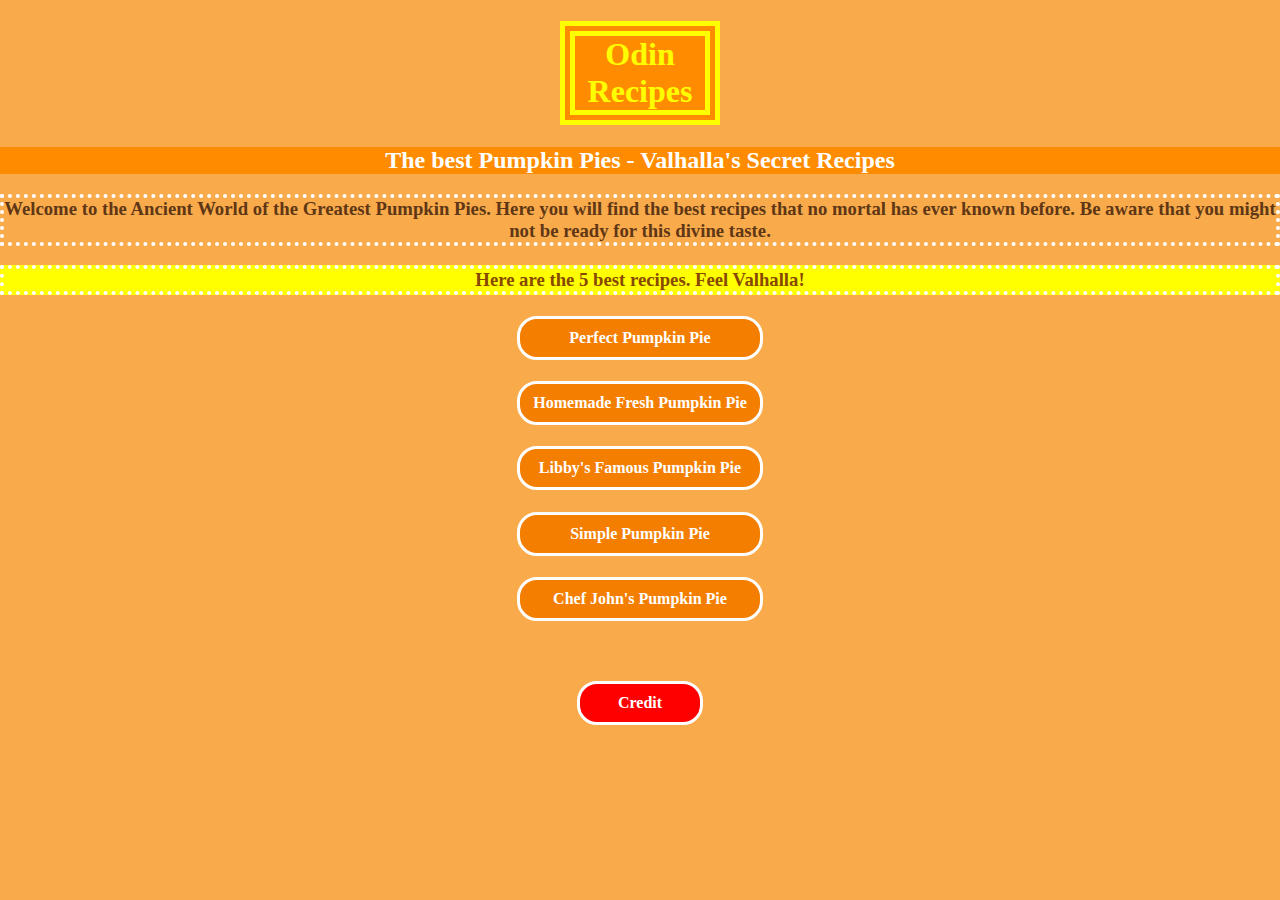
<file: index.html>
<!DOCTYPE html>
<html lang="en">
    <head>
        <meta charset="utf-8">
        <meta name="viewport" content="width=device-width, initial-scale=1">
        <link rel="stylesheet" href="styles.css">
        <title>Odin Recipes</title>
    </head>
    <body>
        <div align="center">
            <h1>Odin Recipes</h1>
            <h2>The best Pumpkin Pies - Valhalla's Secret Recipes</h2>
            <p><h3>Welcome to the Ancient World of the Greatest Pumpkin Pies. Here you will find the best recipes that no mortal has ever known before. Be aware that you might not be ready for this divine taste.</h3></p>
            <p><h3 id="feel">Here are the 5 best recipes. Feel Valhalla!</h3></p>
        </div>
        <div>
            <h4><a href="./recipes/perfect.html" target="_self">Perfect Pumpkin Pie</a></h4>
            
            <h4><a href="./recipes/homemade.html" target="_self">Homemade Fresh Pumpkin Pie</a></h4>
            
            <h4><a href="./recipes/libbys's_famous.html" target="_self">Libby's Famous Pumpkin Pie</a></h4>
            <h4><a href="./recipes/simple.html" target="_self">Simple Pumpkin Pie</a></h4>
            <h4><a href="./recipes/chef_john's.html" target="_self">Chef John's Pumpkin Pie</a></h4>
        </div>
        </br>
        <h4><a id="credit" href="https://www.allrecipes.com/longform/best-pumpkin-pie-review/" target="_blank">Credit</a></h4>
    </body>
</html>
</file>
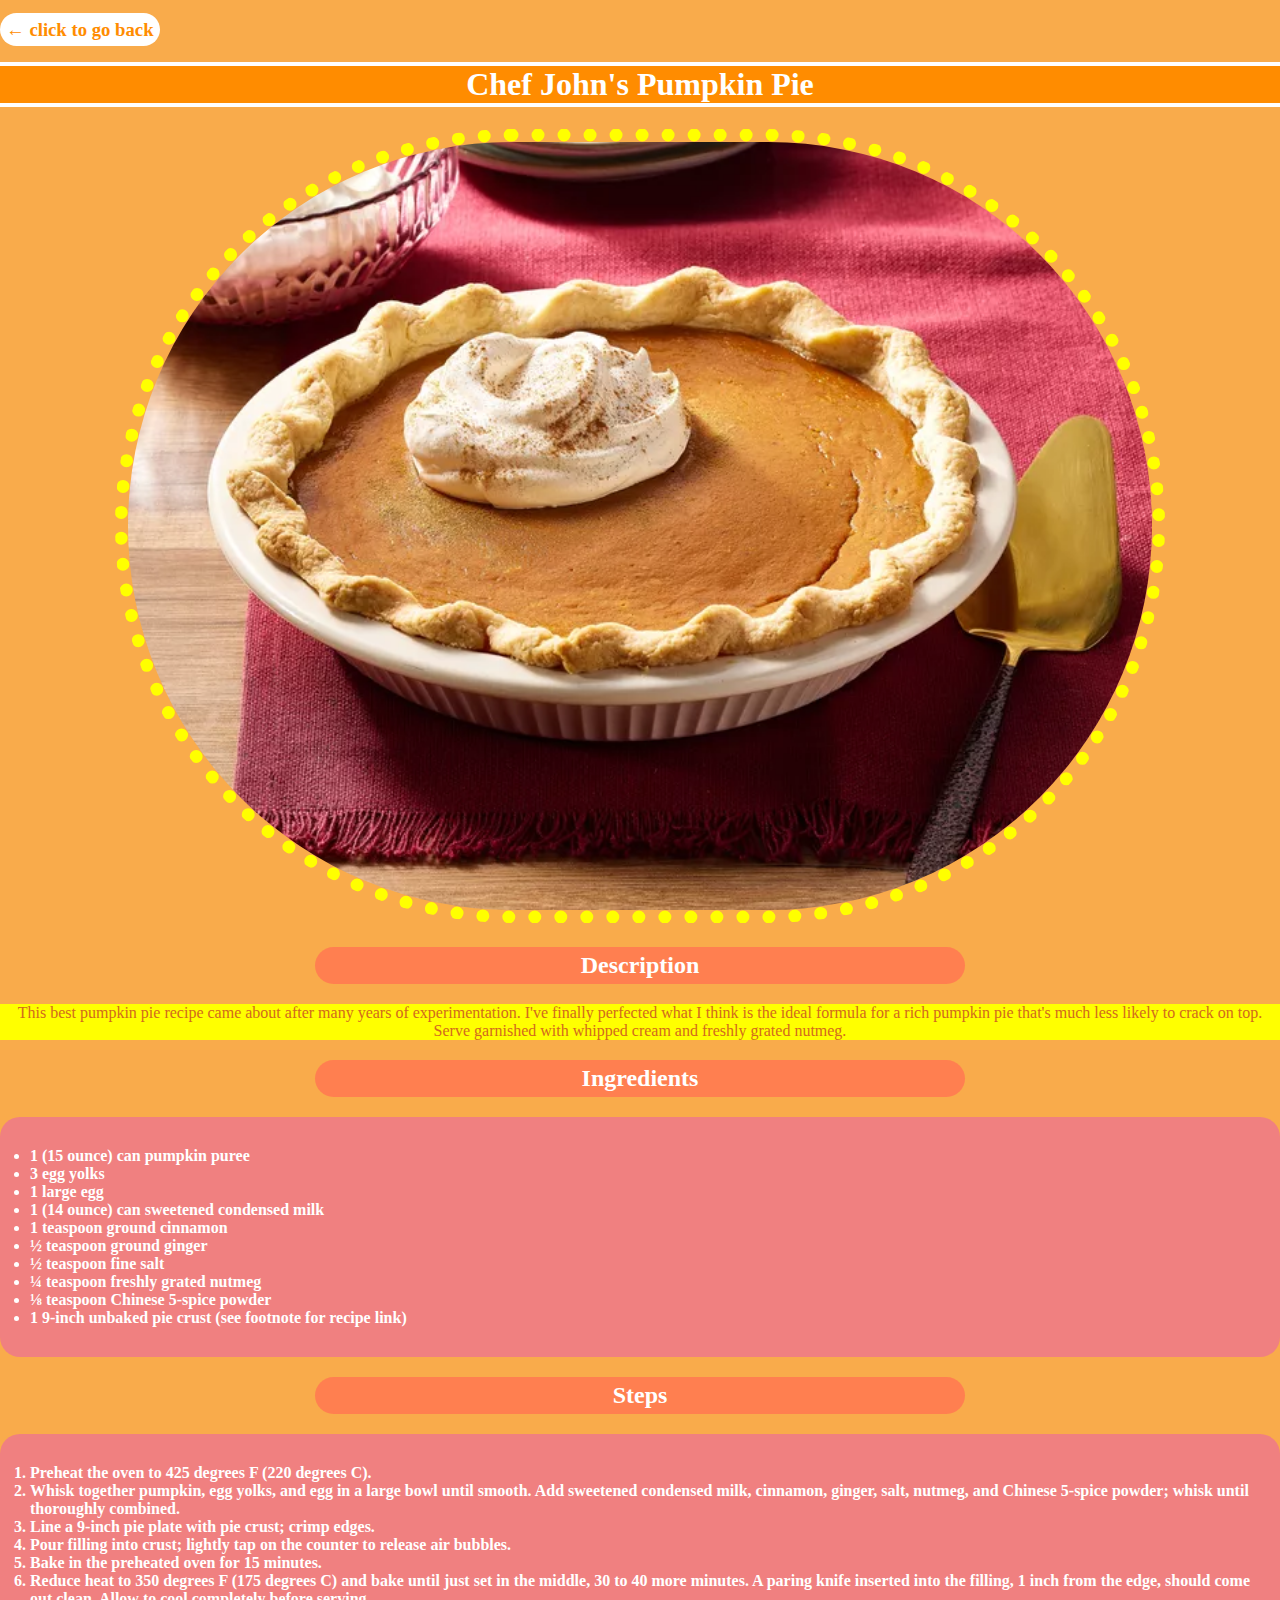
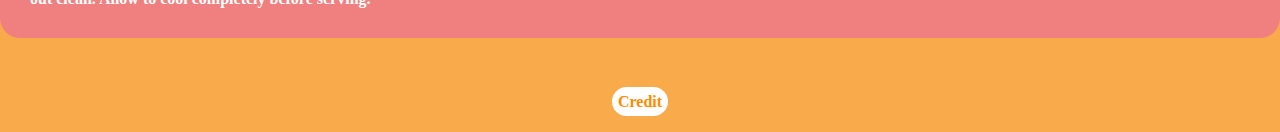
<file: recipes/chef_john's.html>
<!DOCTYPE html>
<html lang="en">
<head>
    <meta charset="UTF-8">
    <meta name="viewport" content="width=device-width, initial-scale=1">
    <title>Chef</title>
    <link rel="stylesheet" href="styles.css">
</head>
<body>
    <p><h3><a href="../index.html">← click to go back</a></h3></p> 
    <div align="center">
        <h1>Chef John's Pumpkin Pie</h1>
        <img src="../images/chef.png" width="600px">
    </div>
    <p><h2>Description</h2></p>
    <p id="desc">This best pumpkin pie recipe came about after many years of experimentation. I've finally perfected what I think is the ideal formula for a rich pumpkin pie that's much less likely to crack on top. Serve garnished with whipped cream and freshly grated nutmeg.</p>
    <p><h2>Ingredients</h2></p>
    <p>
        <ul>
            <li>1 (15 ounce) can pumpkin puree</li>
            <li>3 egg yolks</li>
            <li>1 large egg</li>
            <li>1 (14 ounce) can sweetened condensed milk</li>
            <li>1 teaspoon ground cinnamon</li>
            <li>½ teaspoon ground ginger</li>
            <li>½ teaspoon fine salt</li>
            <li>¼ teaspoon freshly grated nutmeg</li>
            <li>⅛ teaspoon Chinese 5-spice powder</li>
            <li>1 9-inch unbaked pie crust (see footnote for recipe link)</li>
        </ul>
    </p>
    <p><h2>Steps</h2></p>
    <p>
        <ol>
            <li>Preheat the oven to 425 degrees F (220 degrees C).</li>
            <li>Whisk together pumpkin, egg yolks, and egg in a large bowl until smooth. Add sweetened condensed milk, cinnamon, ginger, salt, nutmeg, and Chinese 5-spice powder; whisk until thoroughly combined.</li>
            <li>Line a 9-inch pie plate with pie crust; crimp edges.</li>
            <li>Pour filling into crust; lightly tap on the counter to release air bubbles.</li>
            <li>Bake in the preheated oven for 15 minutes.</li>
            <li>Reduce heat to 350 degrees F (175 degrees C) and bake until just set in the middle, 30 to 40 more minutes. A paring knife inserted into the filling, 1 inch from the edge, should come out clean. Allow to cool completely before serving.
            </li>
        </ol>
    </p>
    </br>
    <h4><a href="https://www.allrecipes.com/recipe/230132/chef-johns-pumpkin-pie/" target="_blank">Credit</a></h4>
</body>
</html>
</file>
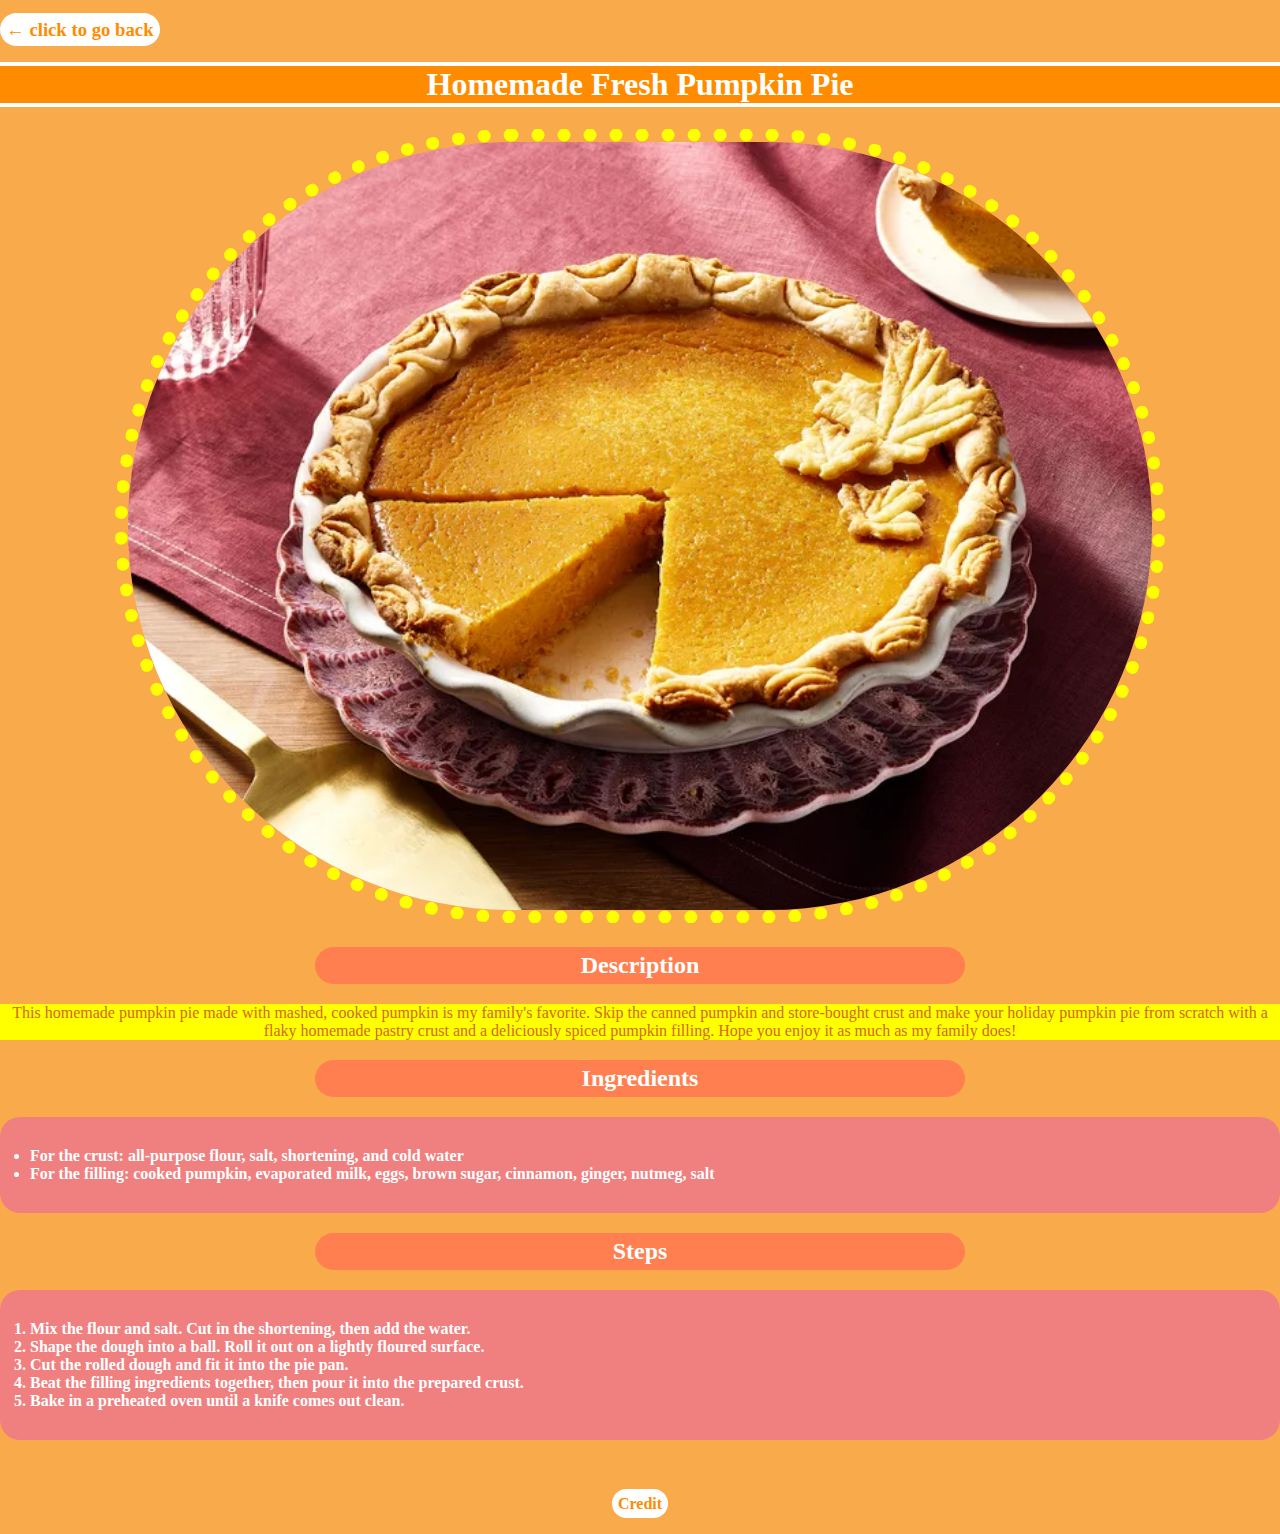
<file: recipes/homemade.html>
<!DOCTYPE html>
<html lang="en">
<head>
    <meta charset="UTF-8">
    <meta name="viewport" content="width=device-width, initial-scale=1">
    <title>Homemade</title>
    <link rel="stylesheet" href="styles.css">
</head>
<body>
    <p><h3><a href="../index.html">← click to go back</a></h3></p> 
    <div align="center">
        <h1>Homemade Fresh Pumpkin Pie</h1>
        <img src="../images/homemade.png" width="600px">
    </div>
    <p><h2>Description</h2></p>
    <p id="desc">This homemade pumpkin pie made with mashed, cooked pumpkin is my family's favorite. Skip the canned pumpkin and store-bought crust and make your holiday pumpkin pie from scratch with a flaky homemade pastry crust and a deliciously spiced pumpkin filling. Hope you enjoy it as much as my family does!

    </p>
    <p><h2>Ingredients</h2></p>
    <p>
        <ul>
            <li>For the crust: all-purpose flour, salt, shortening, and cold water</li>
            <li>For the filling: cooked pumpkin, evaporated milk, eggs, brown sugar, cinnamon, ginger, nutmeg, salt
            </li>
        </ul>
    </p>
    <p><h2>Steps</h2></p>
    <p>
        <ol>
            <li>Mix the flour and salt. Cut in the shortening, then add the water.
            </li>
            <li>Shape the dough into a ball. Roll it out on a lightly floured surface.
            </li>
            <li>Cut the rolled dough and fit it into the pie pan.
            </li>
            <li>Beat the filling ingredients together, then pour it into the prepared crust.
            </li>
            <li>Bake in a preheated oven until a knife comes out clean.
            </li>
        </ol>
    </p>
    </br>
    <h4><a href="https://www.allrecipes.com/recipe/13711/homemade-fresh-pumpkin-pie/" target="_blank">Credit</a></h4>
</body>
</html>
</file>
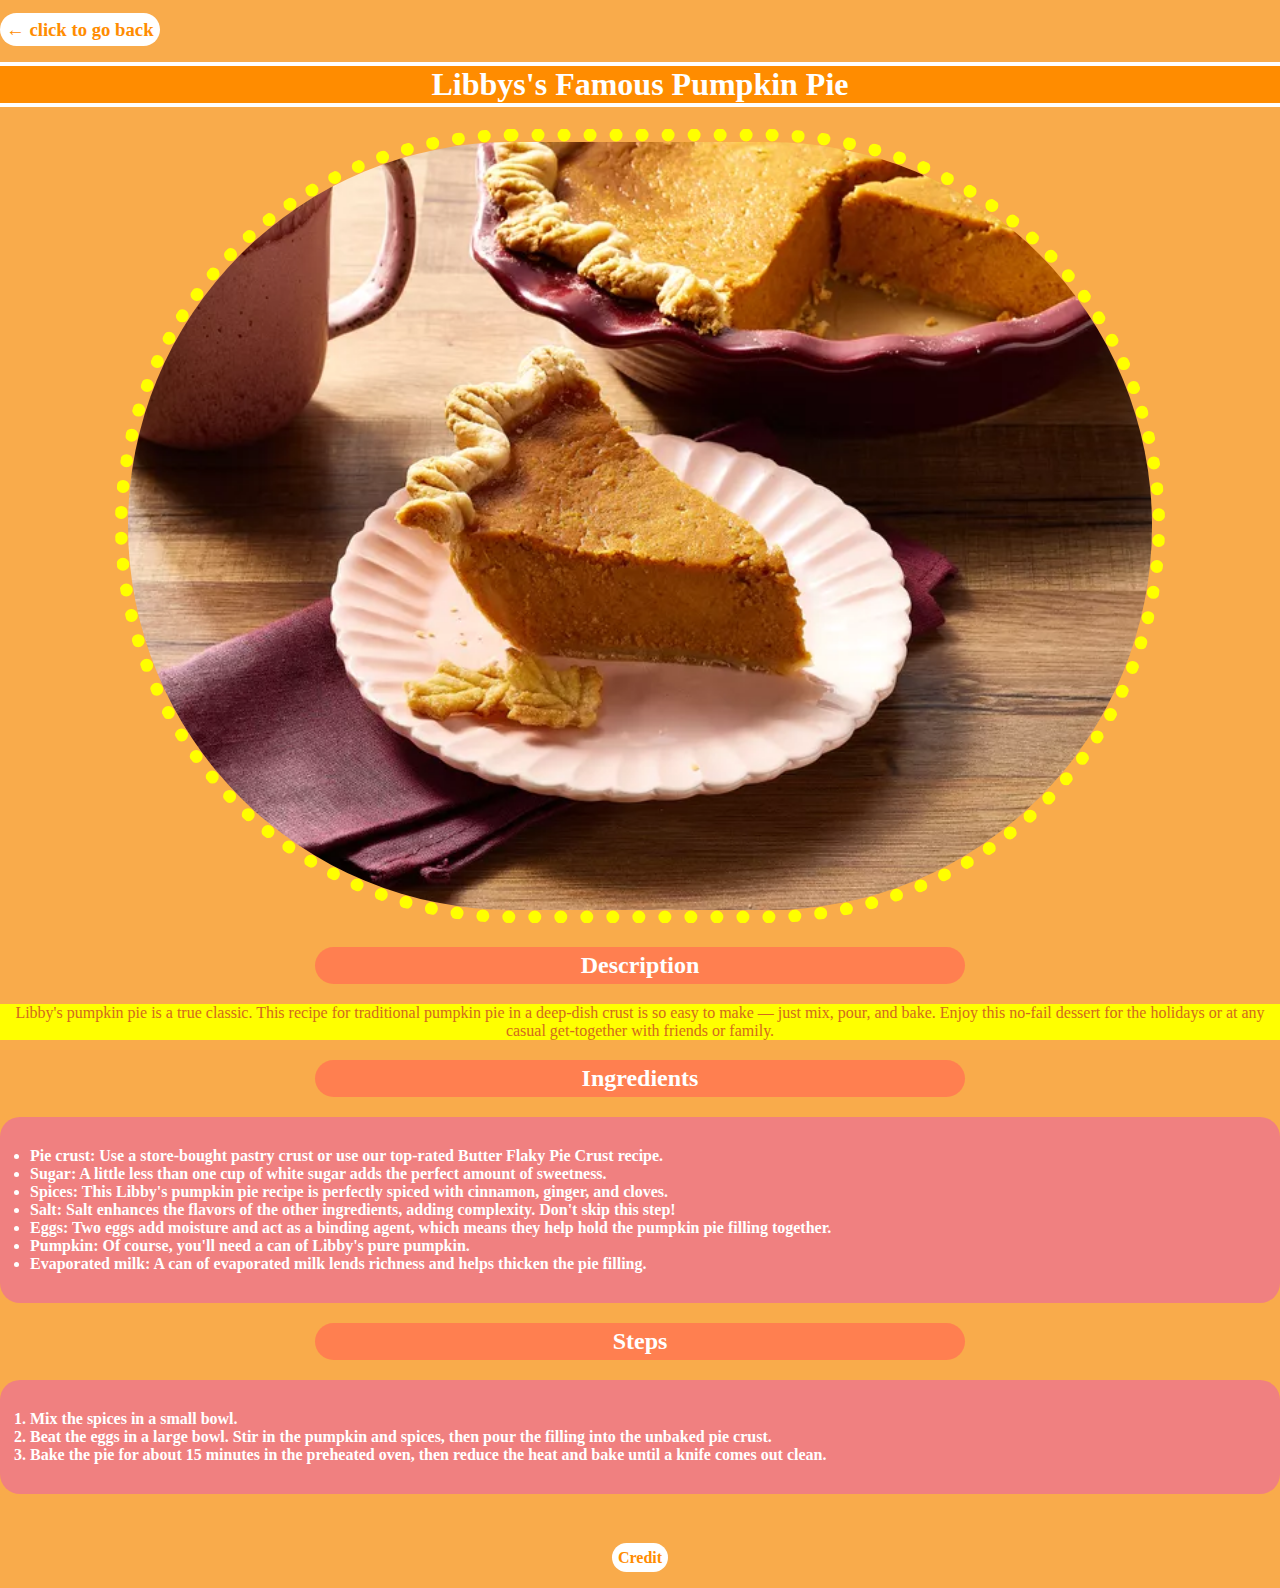
<file: recipes/libbys's_famous.html>
<!DOCTYPE html>
<html lang="en">
<head>
    <meta charset="UTF-8">
    <meta name="viewport" content="width=device-width, initial-scale=1">
    <title>Libbys's famous</title>
    <link rel="stylesheet" href="styles.css">
</head>
<body>
    <p><h3><a href="../index.html">← click to go back</a></h3></p> 
    <div align="center">
        <h1>Libbys's Famous Pumpkin Pie</h1>
        <img src="../images/libby.png" width="600px">
    </div>
    <p><h2>Description</h2></p>
    <p id="desc">Libby's pumpkin pie is a true classic. This recipe for traditional pumpkin pie in a deep-dish crust is so easy to make — just mix, pour, and bake. Enjoy this no-fail dessert for the holidays or at any casual get-together with friends or family.</p>
    <p><h2>Ingredients</h2></p>
    <p>
        <ul>
            <li>Pie crust: Use a store-bought pastry crust or use our top-rated Butter Flaky Pie Crust recipe.</li>
            <li>Sugar: A little less than one cup of white sugar adds the perfect amount of sweetness.</li>
            <li>Spices: This Libby's pumpkin pie recipe is perfectly spiced with cinnamon, ginger, and cloves.</li>
            <li>Salt: Salt enhances the flavors of the other ingredients, adding complexity. Don't skip this step!</li>
            <li>Eggs: Two eggs add moisture and act as a binding agent, which means they help hold the pumpkin pie filling together.</li>
            <li>Pumpkin: Of course, you'll need a can of Libby's pure pumpkin.</li>
            <li>Evaporated milk: A can of evaporated milk lends richness and helps thicken the pie filling.</li>
        </ul>
    </p>
    <p><h2>Steps</h2></p>
    <p>
        <ol>
            <li>Mix the spices in a small bowl.</li>
            <li>Beat the eggs in a large bowl. Stir in the pumpkin and spices, then pour the filling into the unbaked pie crust.</li>
            <li>Bake the pie for about 15 minutes in the preheated oven, then reduce the heat and bake until a knife comes out clean.</li>
        </ol>
    </p>
    </br>
    <h4><a href="https://www.allrecipes.com/recipe/22755/libbys-famous-pumpkin-pie/" target="_blank">Credit</a></h4>
</body>
</html>
</file>
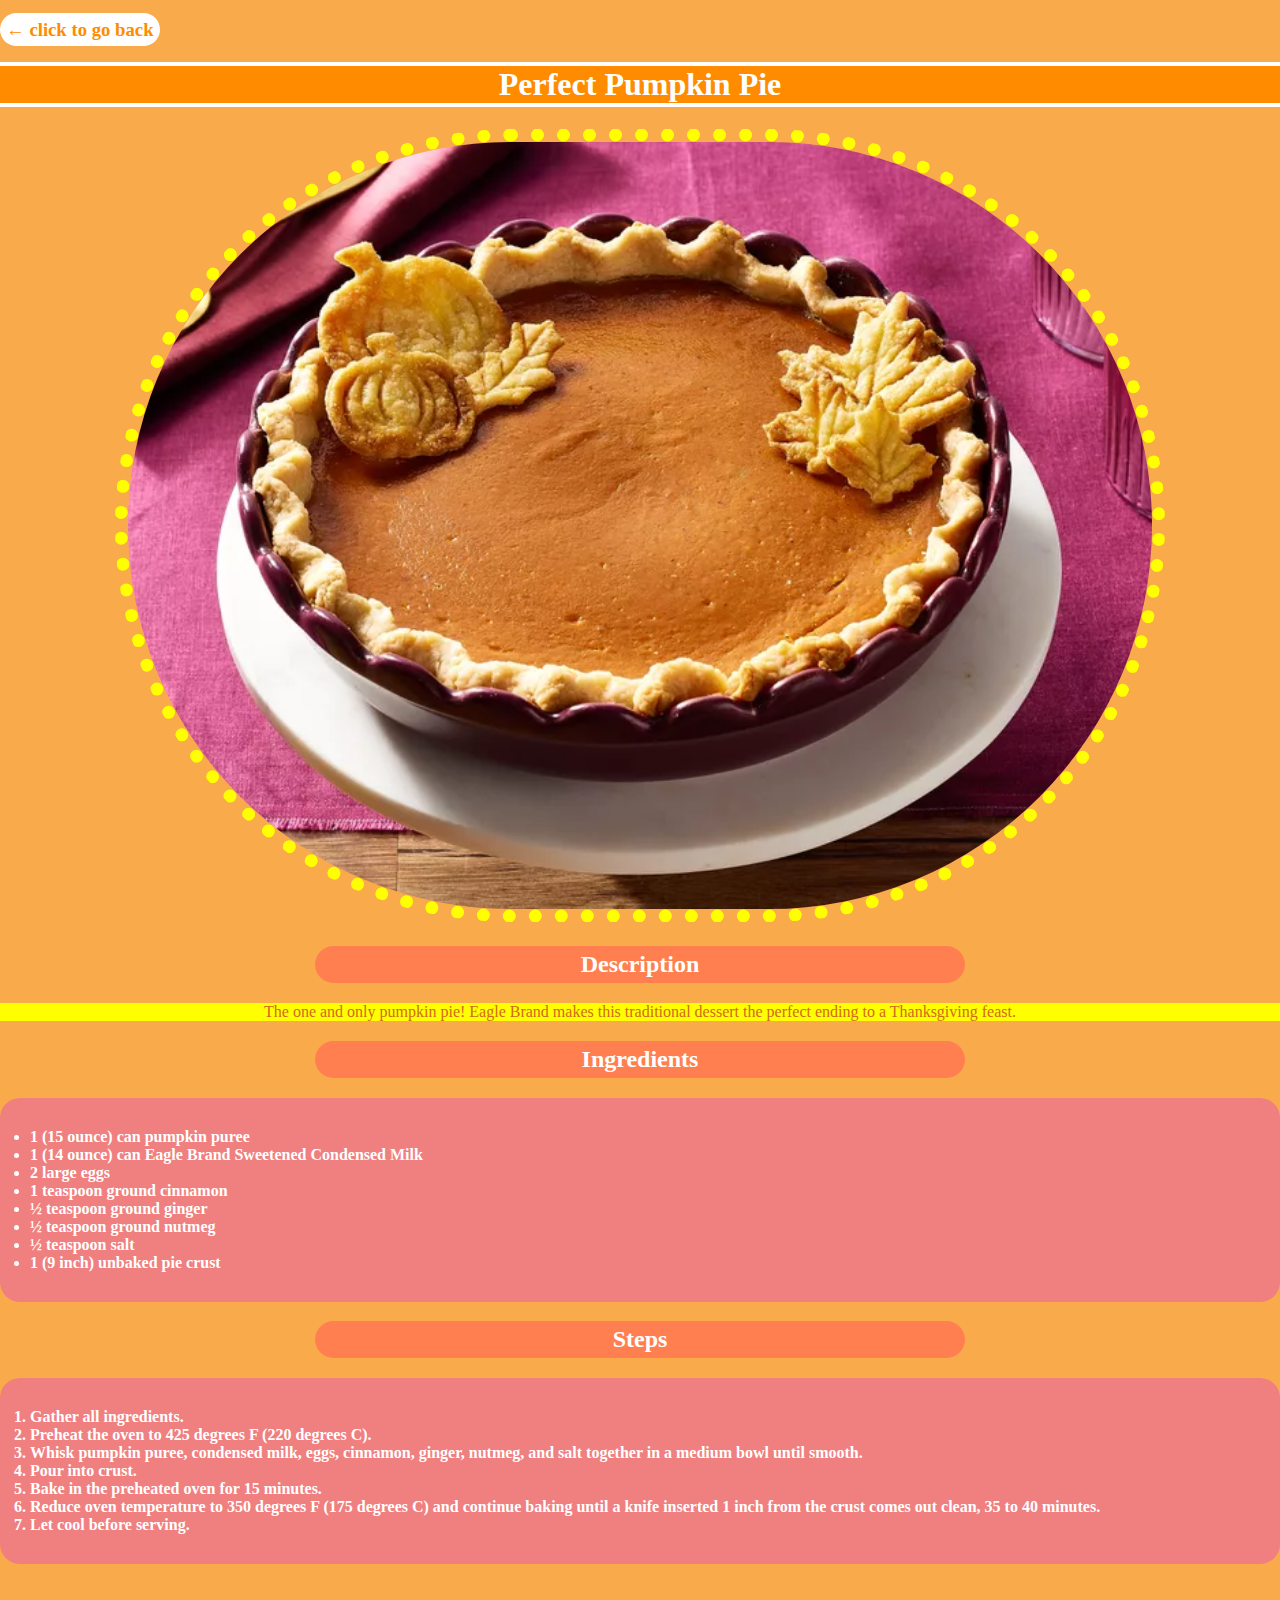
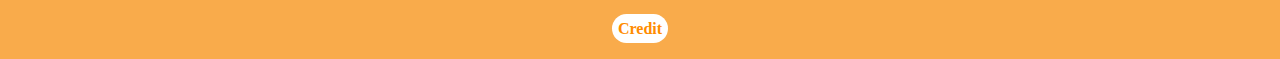
<file: recipes/perfect.html>
<!DOCTYPE html>
<html lang="en">
<head>
    <meta charset="UTF-8">
    <meta name="viewport" content="width=device-width, initial-scale=1">
    <title>Perfect</title>
    <link rel="stylesheet" href="styles.css">
</head>
<body>
    <p><h3><a href="../index.html">← click to go back</a></h3></p> 
    <div align="center">
        <h1>Perfect Pumpkin Pie</h1>
        <img src="../images/perfect.png" width="600px">
    </div>
    <p><h2>Description</h2></p>
    <p id="desc">The one and only pumpkin pie! Eagle Brand makes this traditional dessert the perfect ending to a Thanksgiving feast.
    </p>
    <p><h2>Ingredients</h2></p>
    <p>
        <ul>
            <li>1 (15 ounce) can pumpkin puree
            </li>
            <li>1 (14 ounce) can Eagle Brand Sweetened Condensed Milk</li>
            <li>2 large eggs</li>
            <li>1 teaspoon ground cinnamon</li>
            <li>½ teaspoon ground ginger</li>
            <li>½ teaspoon ground nutmeg</li>
            <li>½ teaspoon salt</li>
            <li>1 (9 inch) unbaked pie crust</li>
        </ul>
    </p>
    <p><h2>Steps</h2></p>
    <p>
        <ol>
            <li>Gather all ingredients.</li>
            <li>Preheat the oven to 425 degrees F (220 degrees C).</li>
            <li>Whisk pumpkin puree, condensed milk, eggs, cinnamon, ginger, nutmeg, and salt together in a medium bowl until smooth.</li>
            <li>Pour into crust.</li>
            <li>Bake in the preheated oven for 15 minutes.</li>
            <li>Reduce oven temperature to 350 degrees F (175 degrees C) and continue baking until a knife inserted 1 inch from the crust comes out clean, 35 to 40 minutes.</li>
            <li>Let cool before serving.</li>
        </ol>
    </p>
    </br>
    <h4><a href="https://www.allrecipes.com/recipe/23439/perfect-pumpkin-pie/" target="_blank">Credit</a></h4>
</body>
</html>
</file>
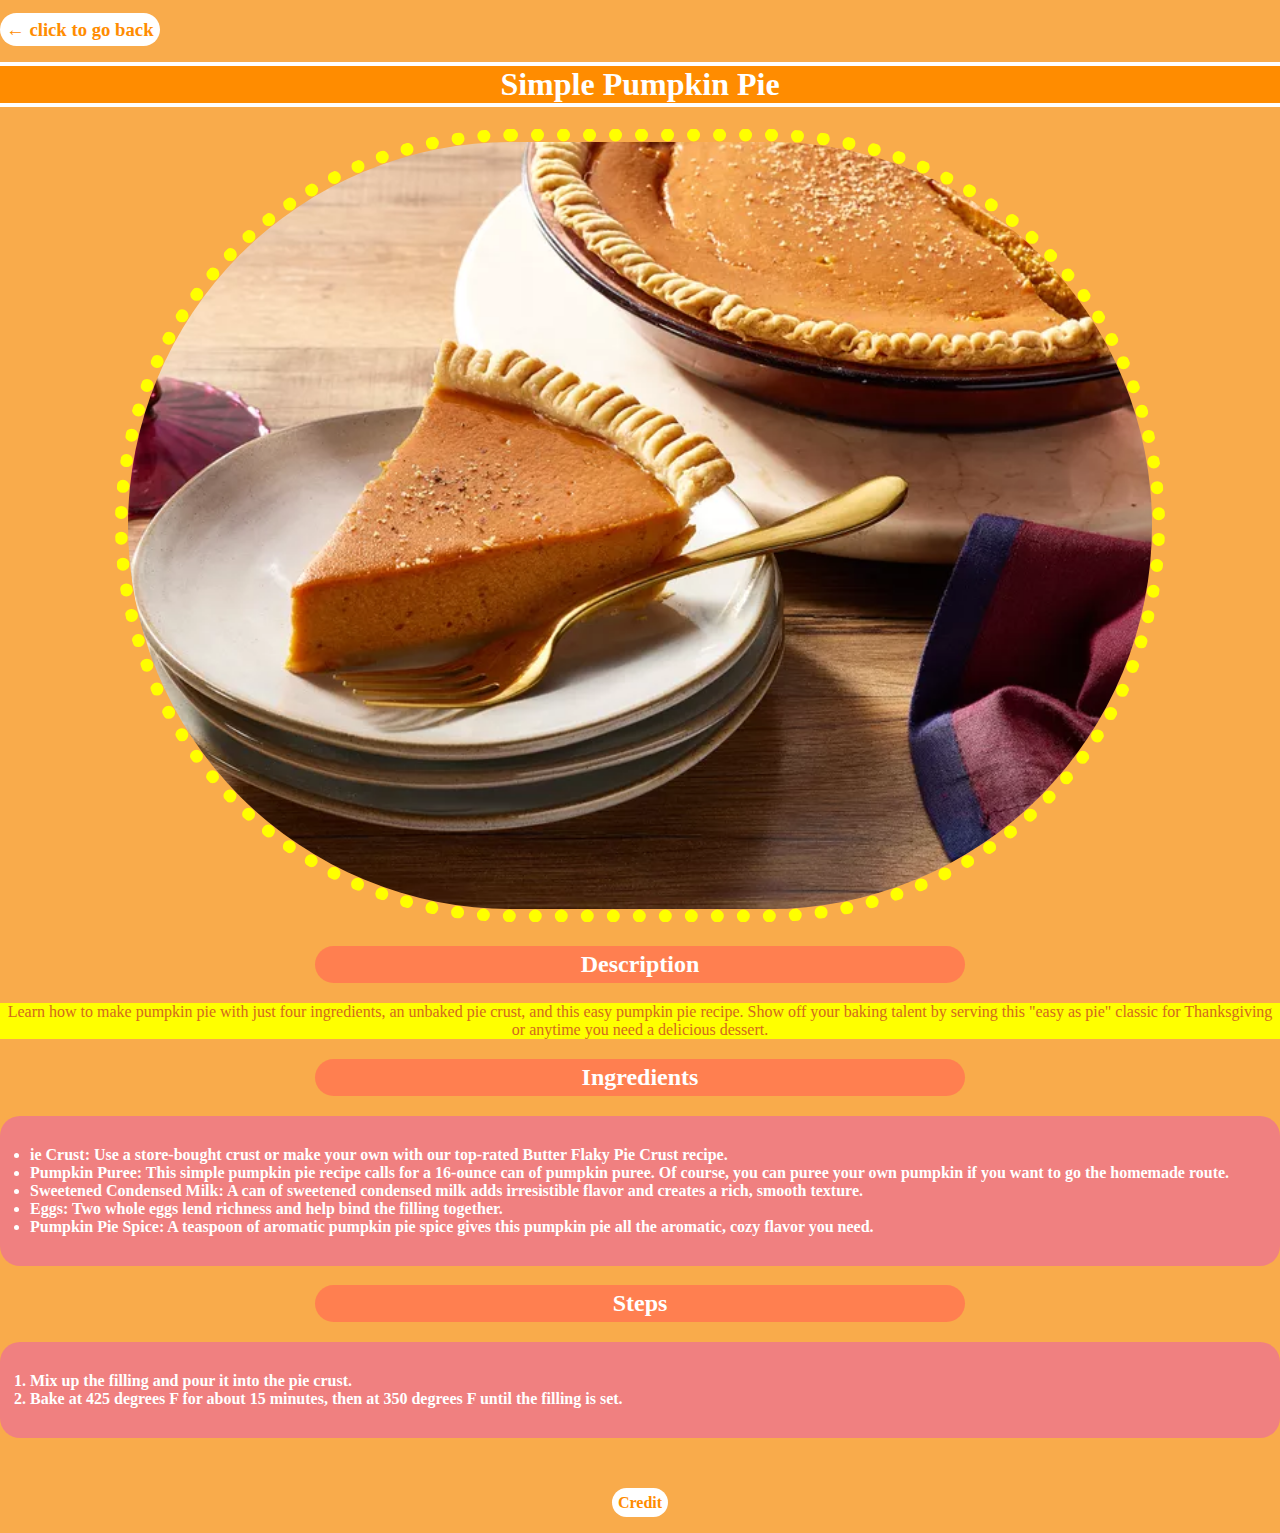
<file: recipes/simple.html>
<!DOCTYPE html>
<html lang="en">
<head>
    <meta charset="UTF-8">
    <meta name="viewport" content="width=device-width, initial-scale=1">
    <title>Simple</title>
    <link rel="stylesheet" href="styles.css">
</head>
<body>
    <p><h3><a href="../index.html">← click to go back</a></h3></p> 
    <div align="center">
        <h1>Simple Pumpkin Pie</h1>
        <img src="../images/simple.png" width="600px">
    </div>
    <p><h2>Description</h2></p>
    <p id="desc">Learn how to make pumpkin pie with just four ingredients, an unbaked pie crust, and this easy pumpkin pie recipe. Show off your baking talent by serving this "easy as pie" classic for Thanksgiving or anytime you need a delicious dessert.</p>
    <p><h2>Ingredients</h2></p>
    <p>
        <ul>
            <li>ie Crust: Use a store-bought crust or make your own with our top-rated Butter Flaky Pie Crust recipe.</li>
            <li>Pumpkin Puree: This simple pumpkin pie recipe calls for a 16-ounce can of pumpkin puree. Of course, you can puree your own pumpkin if you want to go the homemade route.
            </li>
            <li>Sweetened Condensed Milk: A can of sweetened condensed milk adds irresistible flavor and creates a rich, smooth texture.
            </li>
            <li>Eggs: Two whole eggs lend richness and help bind the filling together.
            </li>
            <li>Pumpkin Pie Spice: A teaspoon of aromatic pumpkin pie spice gives this pumpkin pie all the aromatic, cozy flavor you need.
            </li>
        </ul>
    </p>
    <p><h2>Steps</h2></p>
    <p>
        <ol>
            <li>Mix up the filling and pour it into the pie crust.
            </li>
            <li>Bake at 425 degrees F for about 15 minutes, then at 350 degrees F until the filling is set.
            </li>
        </ol>
    </p>
    </br>
    <h4><a href="https://www.allrecipes.com/recipe/229932/simple-pumpkin-pie/" target="_blank">Credit</a></h4>
</body>
</html>
</file>
<file: styles.css>
body {
    margin: 0;
    background-color: rgb(249, 171, 75);
}
h1 {
    color: 	yellow;
    background-color: darkorange;
    border: 15px double yellow;
    width: 130px;
    text-align:center;
}
h2 {
    background-color: darkorange;
    color: white;
}
h3 {
    border: 4px dotted white;
    color: 	#5f3715;;
}

a {
    display: block;
    background-color: rgb(244, 126, 0);
    padding: 10px;
    text-align: center;
    text-decoration: none;
    color: white;
    width: 220px;
    margin-left: auto;
    margin-right: auto;
    border: solid 3px #ffffff;
    border-radius: 20px;
}

a:hover {
    border: solid 3px red;
}

#credit {
    background-color: red;
    width: 100px;
}

#feel {
    background-color: yellow;
    color:rgb(136, 72, 0);
}
</file>
<file: recipes/styles.css>
body {
    margin: 0;
    background-color: rgb(249, 171, 75);
}

img {
    width: 80%;
    height: auto;
    border-radius: 420px;
    border: 13px dotted yellow;
}

h1 {
    background-color: darkorange;
    border: 4px solid white;
    border-left: none;
    border-right: none;
    color: white;
}
h2 {
    background-color: coral;
    border-radius: 20px;
    padding: 5px;
    text-align: center;
    color: white;
    width: 50%;
    display: block;
    margin-left: auto;
    margin-right: auto;
}
a {
    border-radius: 200px;
    background-color: white;
    text-decoration: none;
    padding: 6px;
    color: darkorange;
}

a:hover{
    color:red;
}

ul,
ol {
    background-color: lightcoral;
    border-radius: 20px;
    padding: 30px;
    color: white;
    font-weight: bold;
}

h4 {
    text-align: center;
}

#desc {
    text-align:center;
    background-color: yellow;
    color: chocolate;
}
</file>
